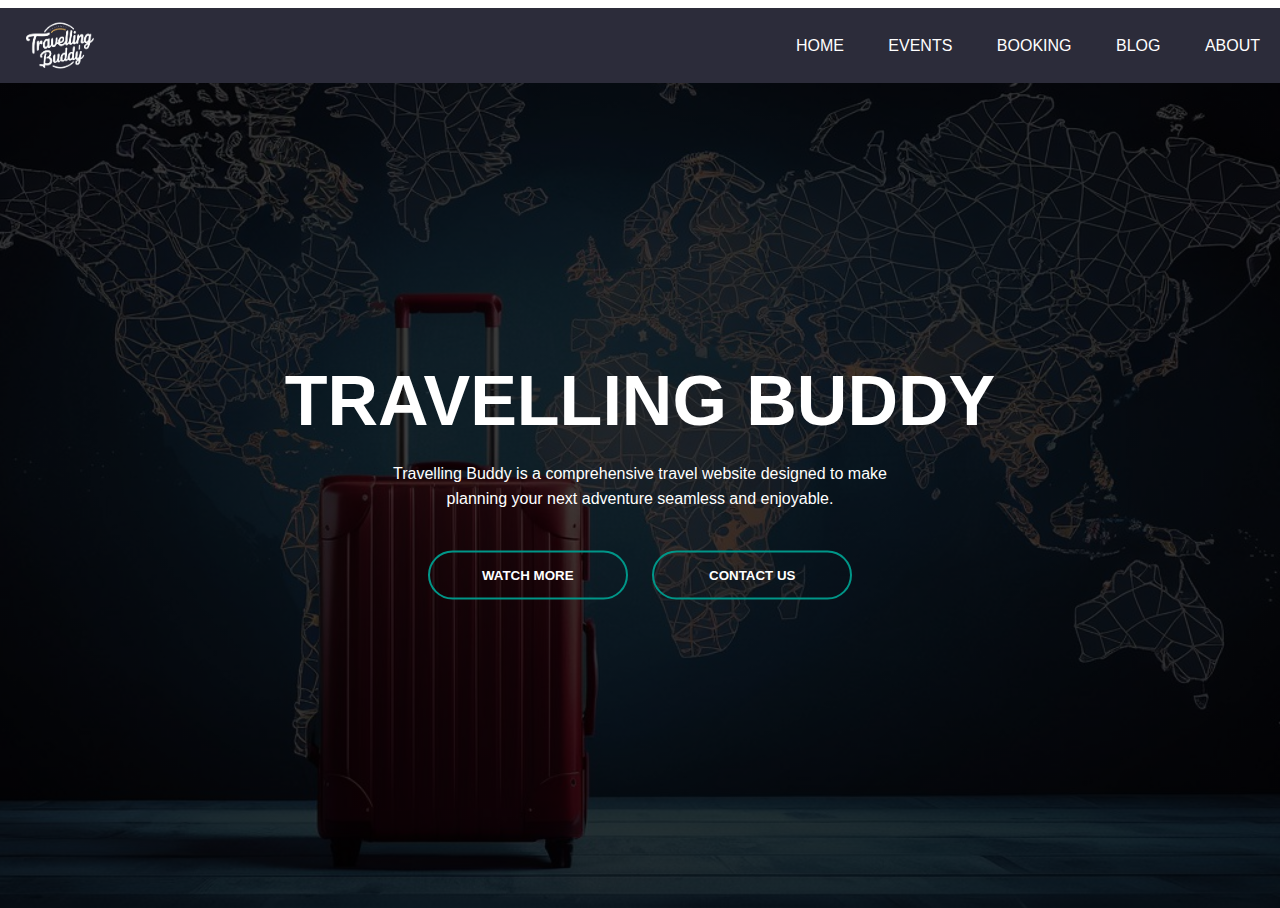
<file: frontend/index.html>
<!DOCTYPE html>
<html lang="en">
<head>
    <meta charset="UTF-8">
    <meta name="viewport" content="width=device-width, initial-scale=1.0">
    <link rel="stylesheet" href="style.css">
    <title>Index page html</title>
</head>
<body>
    <div class="banner">
        <div class="navbar">
            <img src="logo.png" alt="" class="logo">
            <ul>
                <li><a href="index2.html">Home</a></li>
                <li><a href="events.html">Events</a></li>
                <li><a href="#">Booking</a></li>
                <li><a href="blog.html">Blog</a></li>
                <li><a href="About.html">About</a></li>
            </ul>
        </div>
        <div class="content">
            <h1>TRAVELLING BUDDY</h1>
            <p>Travelling Buddy is a comprehensive travel website designed to make <br> planning your next adventure seamless and enjoyable.</p>
            <div>
                <button type="button"><span></span>WATCH MORE</button>
                <button type="button"><span></span>CONTACT US</button>
            </div>
        </div>
    </div>
    
</body>
</html>
</file>
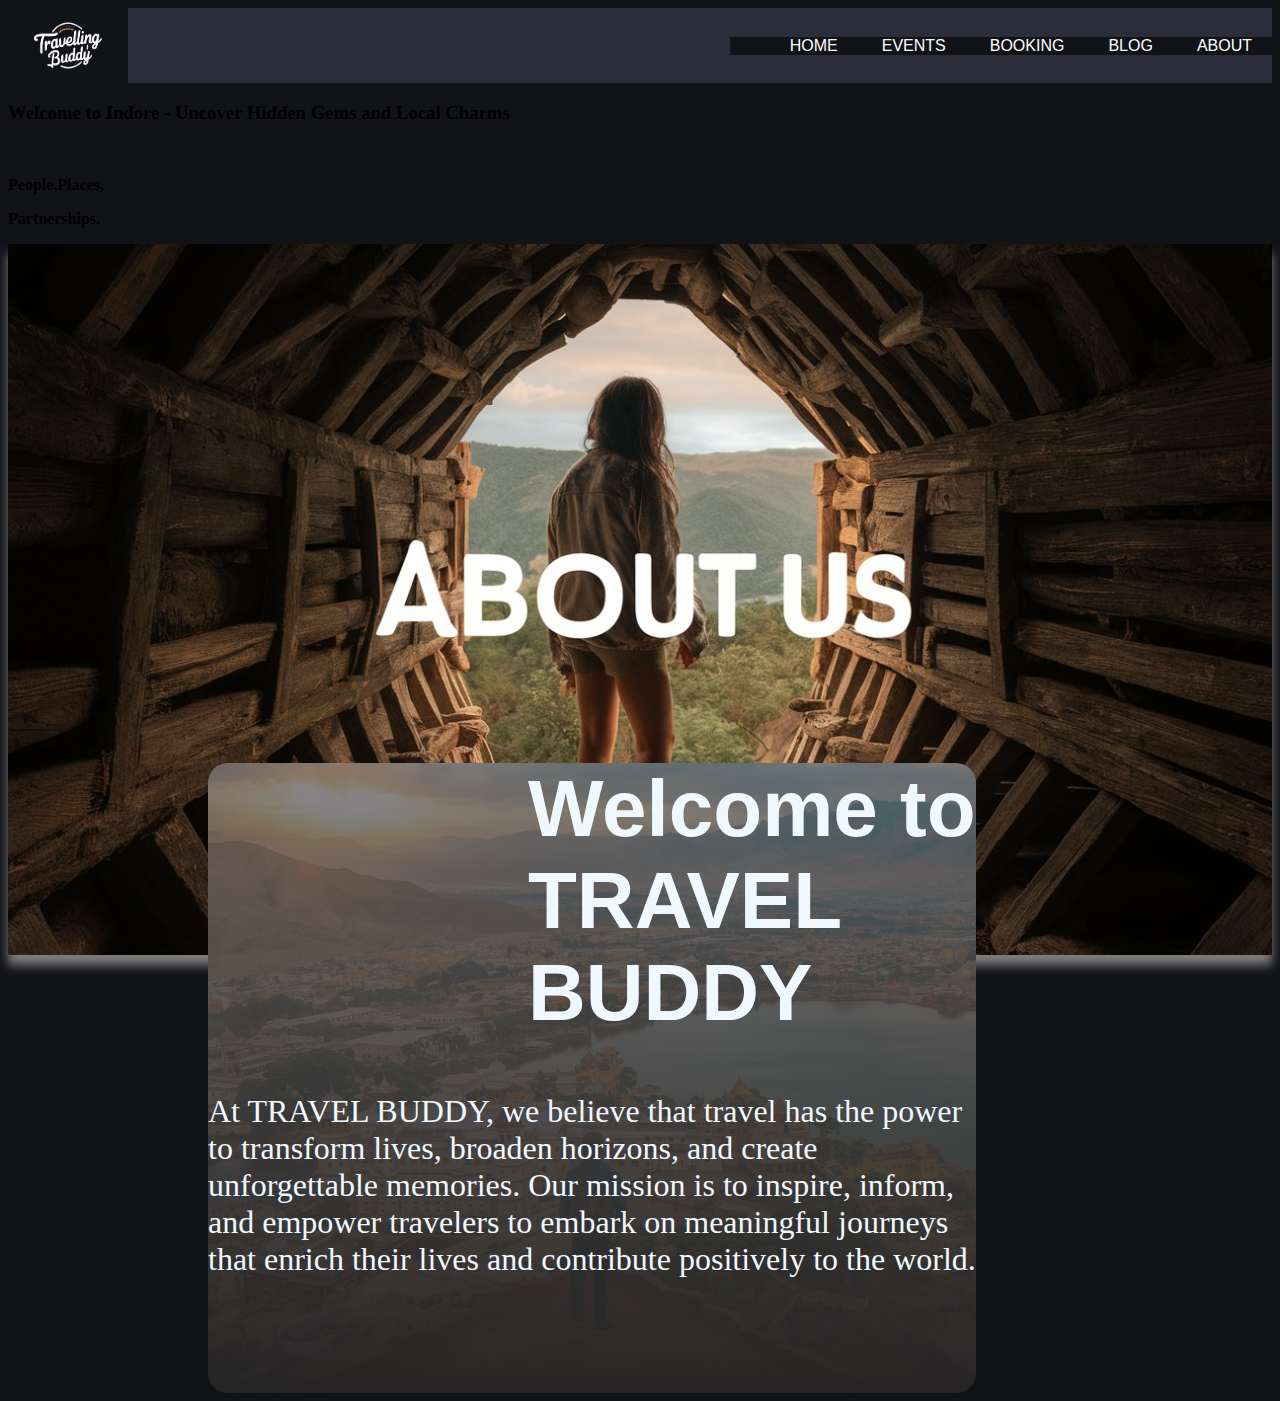
<file: frontend/About.html>
<!DOCTYPE html>
<html lang="en">
<head>
    <meta charset="UTF-8">
    <meta name="viewport" content="width=device-width, initial-scale=1.0">
    <link rel="stylesheet" href="./About.css">
    <title>Document</title>
</head>
<body>
    <div class="banner">
        <div class="navbar">
            <img src="logo.png" alt="" class="logo">
            <ul>
                <li><a href="index2.html">Home</a></li>
                <li><a href="events.html">Events</a></li>
                <li><a href="index.html">Booking</a></li>
                <li><a href="blog.html">Blog</a></li>
                <li><a href="#">About</a></li>
            </ul>
        </div>

        <div class="texts">
            <h3>Welcome to Indore - Uncover Hidden Gems and Local Charms</h3>
            <br>
            <p><b>People,Places,</b><p>
            <p><b>Partnerships.</b></p>
        </div>
    </div>
    <div>
        
        <div>
            <img style="width: 100%; box-shadow: 0px 10px 10px 0px gray;" src="./assets/girl.jpg">
        </div>
        <div id="contanier" style="background:  linear-gradient(rgba(100, 97, 97, 0.75),rgba(37, 36, 36, 0.989)),url(./assets/boy.jpg) no-repeat center center/cover;">
            
                <h1 id="para1">

                        Welcome to <br>
                     TRAVEL BUDDY
            
                </h1>
                <p id="para">At TRAVEL
                    BUDDY, we believe that travel has the power to transform lives, broaden horizons, and create unforgettable memories. Our mission is to inspire, inform, and empower travelers to embark on meaningful journeys that enrich their lives and contribute positively to the world.</p>
                
                


        </div>
        

    </div>
</body>
</html>
</file>
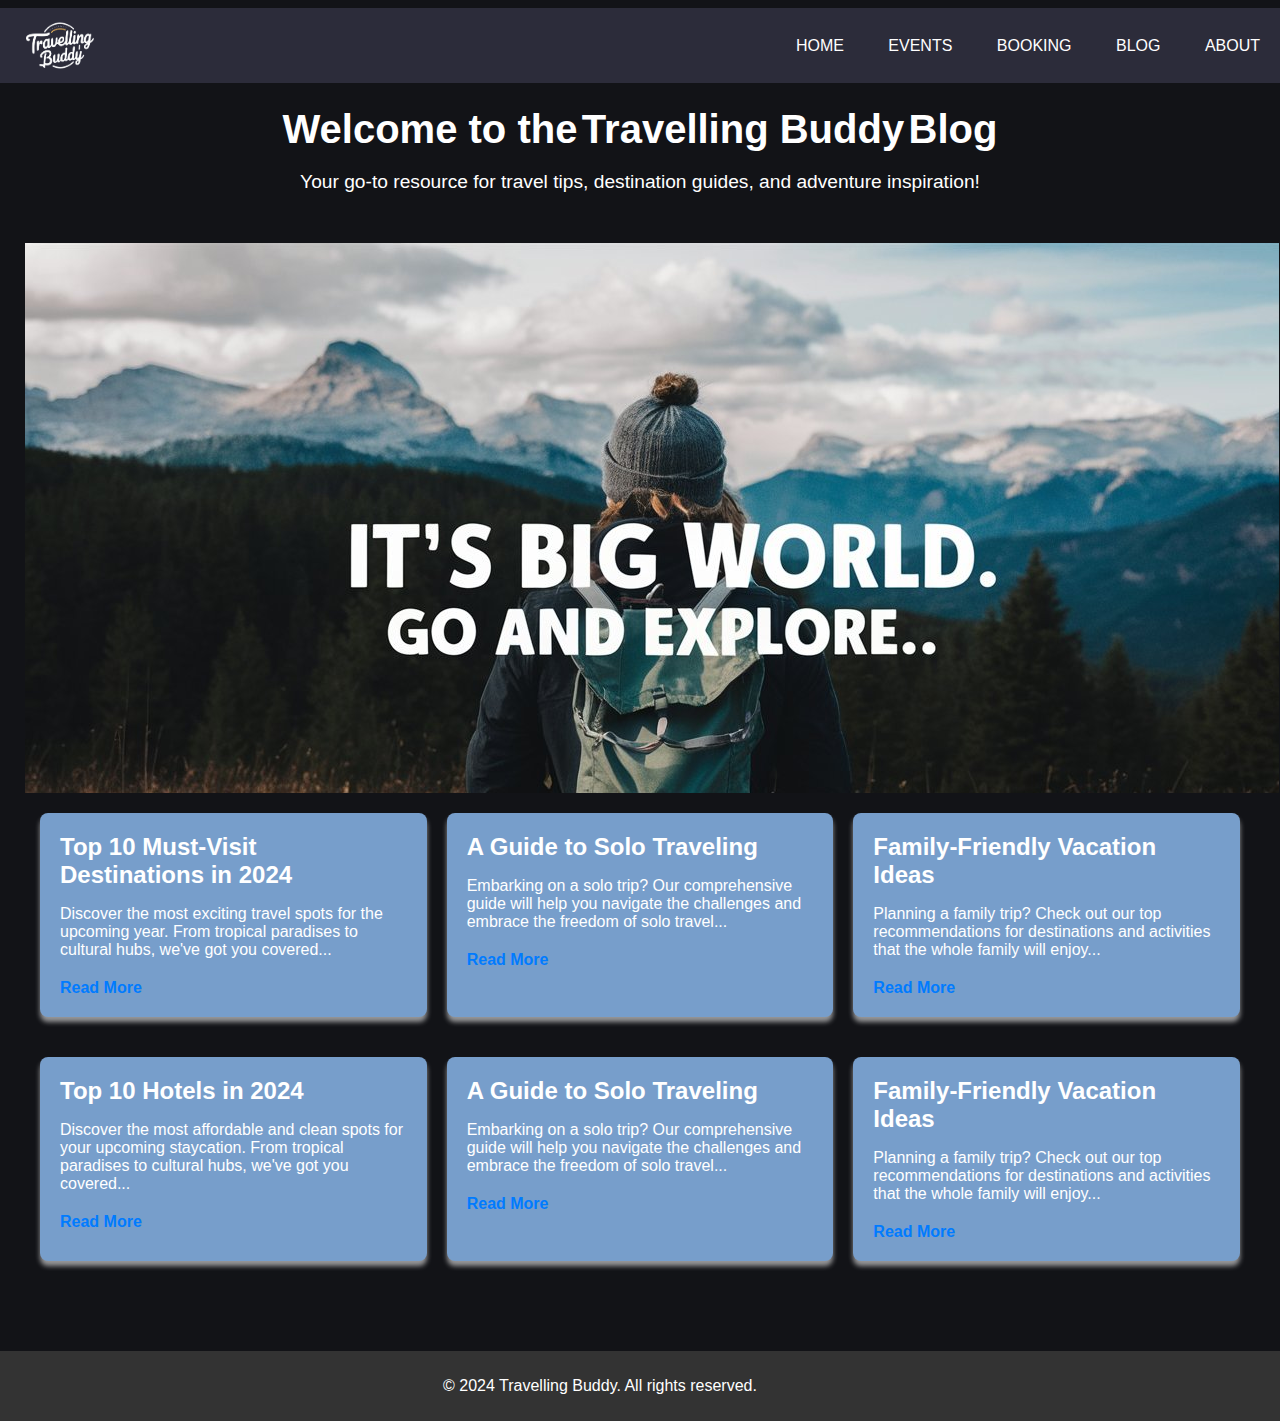
<file: frontend/blog.html>
<!DOCTYPE html>
<html lang="en">
<head>
    <meta charset="UTF-8">
    <meta name="viewport" content="width=device-width, initial-scale=1.0">
    <title>Travelling Buddy Blog</title>
    <link rel="stylesheet" href="blog.css">
</head>
<body>
    <header>
        <div class="container">
            <div class="navbar">
                <img src="logo.png" alt="" class="logo">
                <ul>
                    <li><a href="index2.html">Home</a></li>
                    <li><a href="events.html">Events</a></li>
                    <li><a href="index.html">Booking</a></li>
                    <li><a href="blog.html">Blog</a></li>
                    <li><a href="About.html">About</a></li>
                </ul>
            </div>
        </div>
    </header>

    <main>
        <div class="container">
            <section class="blog-header">
                <h2>Welcome to the</h2> <h2 class="blogt">Travelling Buddy </h2> <h2> Blog</h2>
                <p>Your go-to resource for travel tips, destination guides, and adventure inspiration!</p>
            </section>
            <div class="bcover">
                <img src="assets/bg.jpg" alt="">
            </div>
            <section class="blog-posts">
                <article class="post">
                    <h3>Top 10 Must-Visit Destinations in 2024</h3>
                    <p>Discover the most exciting travel spots for the upcoming year. From tropical paradises to cultural hubs, we've got you covered...</p>
                    <a href="#" class="read-more">Read More</a>
                </article>

                <article class="post">
                    <h3>A Guide to Solo Traveling</h3>
                    <p>Embarking on a solo trip? Our comprehensive guide will help you navigate the challenges and embrace the freedom of solo travel...</p>
                    <a href="#" class="read-more">Read More</a>
                </article>

                <article class="post">
                    <h3>Family-Friendly Vacation Ideas</h3>
                    <p>Planning a family trip? Check out our top recommendations for destinations and activities that the whole family will enjoy...</p>
                    <a href="#" class="read-more">Read More</a>
                </article>

                <article class="post">
                    <h3>Top 10 Hotels in 2024</h3>
                    <p>Discover the most affordable and clean spots for your upcoming staycation. From tropical paradises to cultural hubs, we've got you covered...</p>
                    <a href="#" class="read-more">Read More</a>
                </article>

                <article class="post">
                    <h3>A Guide to Solo Traveling</h3>
                    <p>Embarking on a solo trip? Our comprehensive guide will help you navigate the challenges and embrace the freedom of solo travel...</p>
                    <a href="#" class="read-more">Read More</a>
                </article>

                <article class="post">
                    <h3>Family-Friendly Vacation Ideas</h3>
                    <p>Planning a family trip? Check out our top recommendations for destinations and activities that the whole family will enjoy...</p>
                    <a href="#" class="read-more">Read More</a>
                </article>
            </section>
        </div>
    </main>

    <footer>
        <div class="container">
            <p>&copy; 2024 Travelling Buddy. All rights reserved.</p>
        </div>
    </footer>
</body>
</html>
</file>
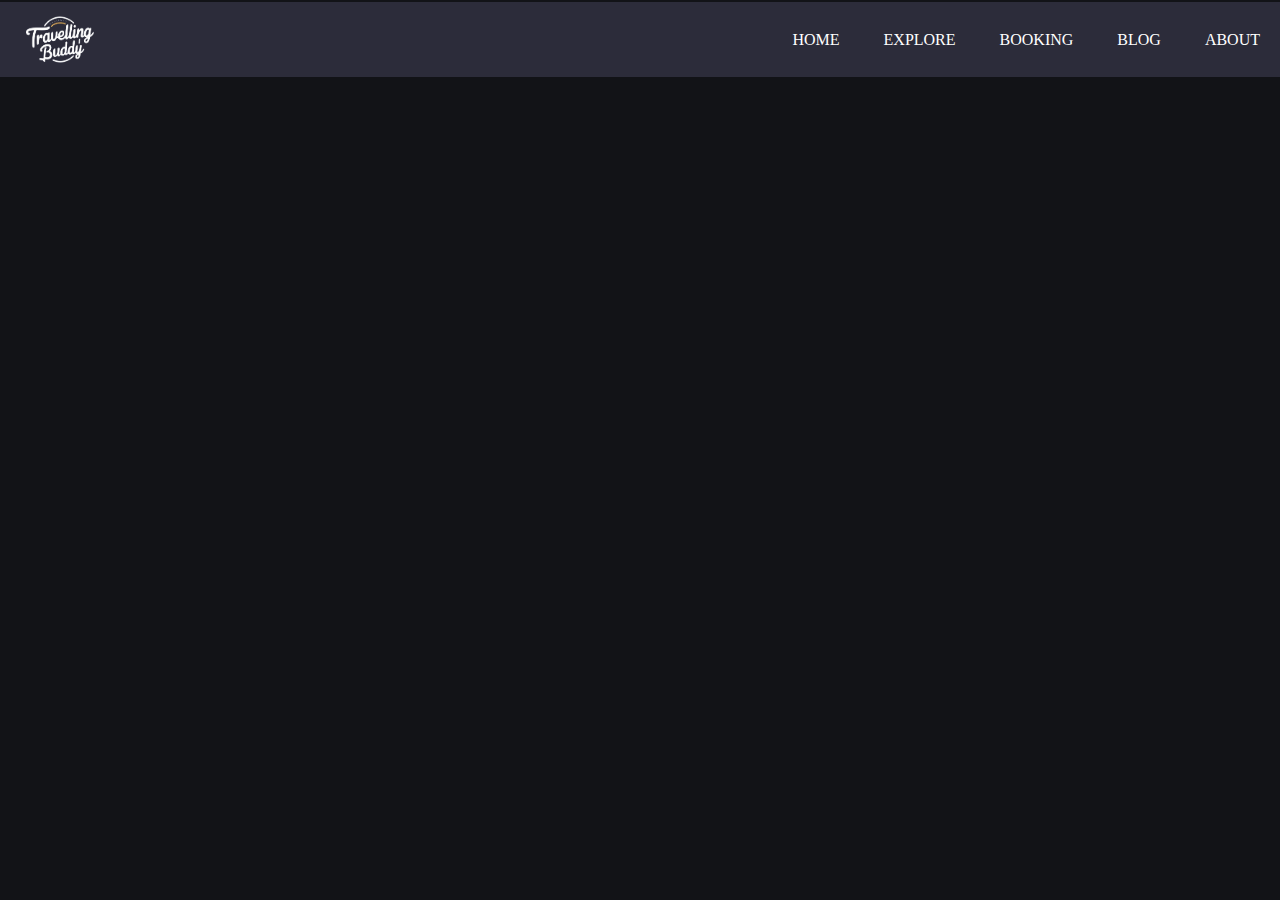
<file: frontend/contactus.html>
<!DOCTYPE html>
<html lang="en">
<head>
    <meta charset="UTF-8">
    <meta name="viewport" content="width=device-width, initial-scale=1.0">
    <title>Document</title>
    <link rel="stylesheet" href="contact.css">
</head>
<body>

    <div class="main">
        <div class="navbar">
            <img src="logo.png" alt="" class="logo">
            <ul>
                <li><a href="#">Home</a></li>
                <li><a href="#">Explore</a></li>
                <li><a href="#">Booking</a></li>
                <li><a href="blog.html">Blog</a></li>
                <li><a href="#">About</a></li>
            </ul>
        </div>

    </div>

    
</body>
</html>
</file>
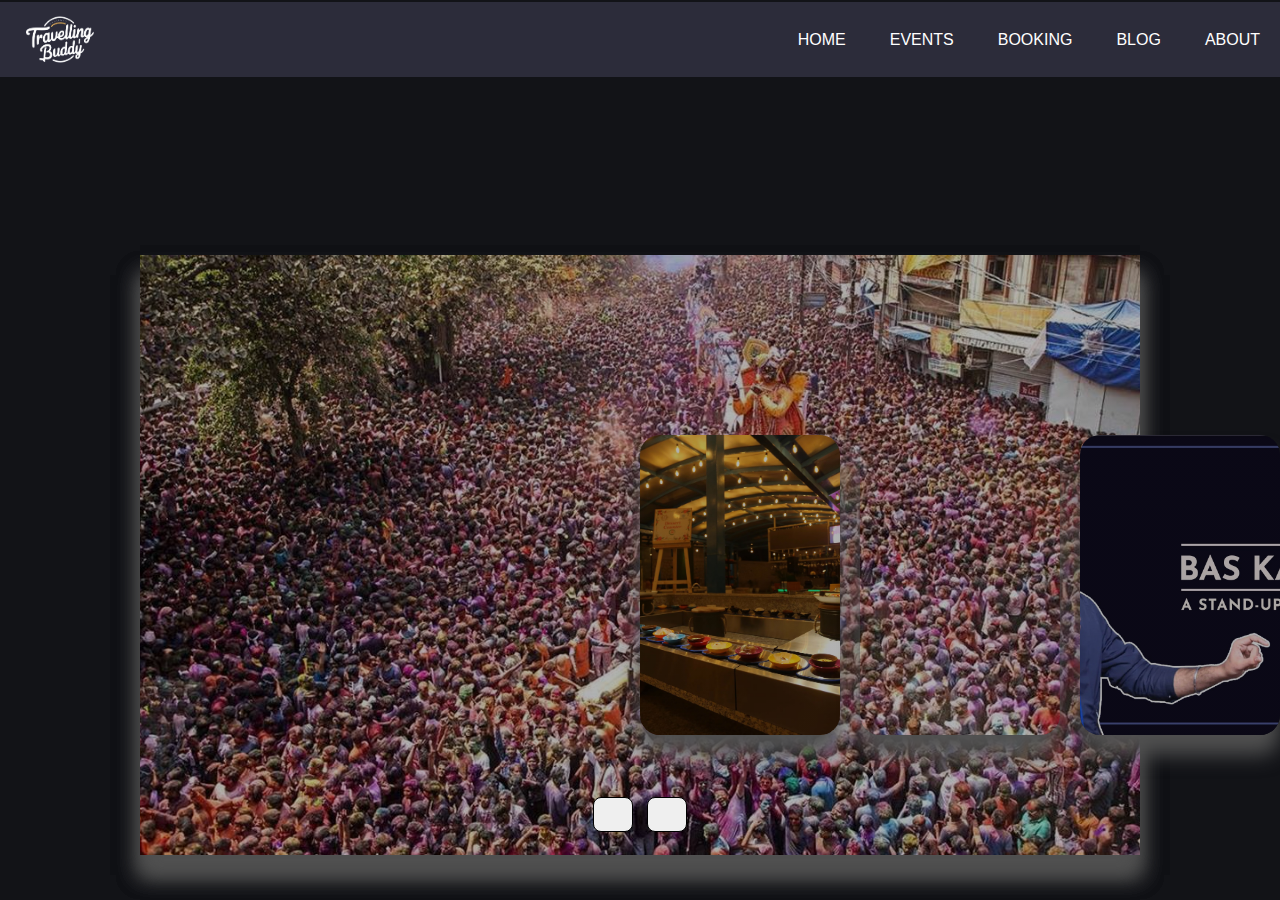
<file: frontend/events.html>
<!DOCTYPE html>
<html lang="en" >
<head>
  <meta charset="UTF-8">
  <title>CodePen - Image Slider using HTML CSS and JavaScript</title>
  <link rel="stylesheet" href="./events.css">

</head>
<body>
<!-- partial:index.partial.html -->
<!--Font Awesome CDN-->
     <link rel="stylesheet" href="https://cdnjs.cloudflare.com/ajax/libs/font-awesome/6.4.0/css/all.min.css" integrity="sha512-iecdLmaskl7CVkqkXNQ/ZH/XLlvWZOJyj7Yy7tcenmpD1ypASozpmT/E0iPtmFIB46ZmdtAc9eNBvH0H/ZpiBw==" crossorigin="anonymous" referrerpolicy="no-referrer" />
    
     <div class="navbar">
        <img src="logo.png" alt="" class="logo">
        <ul>
            <li><a href="index2.html">Home</a></li>
            <li><a href="#">Events</a></li>
            <li><a href="index.html">Booking</a></li>
            <li><a href="blog.html">Blog</a></li>
            <li><a href="About.html">About</a></li>
        </ul>
    </div>

<div class="mainpage">
    <div class="firstimg">
        
    </div>

    <div class="container">

        <div class="slide">

            
            <div class="item" style="background: linear-gradient(rgba(0, 0, 0, 0.3), rgba(0, 0, 0, 0.3)),  url(./assets/conc.jpeg) no-repeat center center/cover;">
                <div class="content">
                    <div class="name">Hardy Sandhu Concert</div>
                    <div class="des">Join us for an electrifying evening filled with sensational music and non-stop entertainment as the one and only Hardy Sandhu takes the stage!</div>
                    <button>See More</button>
                </div>
            </div>
            <div class="item" style="background: linear-gradient(rgba(0, 0, 0, 0.3), rgba(0, 0, 0, 0.3)),  url(./assets/rp.jpg) no-repeat center center/cover;">
                <div class="content">
                    <div class="name">Rangpanchmi</div>
                    <div class="des">Get ready to immerse yourself in the colors of joy and excitement as we come together to celebrate Rangpanchmi in the heart of Indore! This festival of colors is one of the most awaited events of the year, and we can't wait to share this joyous occasion with you.</div>
                    <button>See More</button>
                </div>
            </div>
            <div class="item" style="background: linear-gradient(rgba(0, 0, 0, 0.3), rgba(0, 0, 0, 0.3)),  url(./assets/fd.jpg) no-repeat center center/cover;">
                <div class="content">
                    <div class="name">Food Court</div>
                    <div class="des">Come and savour the taste of famous Indori Cuisines !!</div>
                    <button>See More</button>
                </div>
            </div>
            <div class="item" style="background-image: url(https://i.ibb.co/Bq4Q0M8/img4.jpg);">
                <div class="content">
                    <div class="name">Monsoon Falls</div>
                    <div class="des">Lorem ipsum dolor, sit amet consectetur adipisicing elit. Ab, eum!</div>
                    <button>See More</button>
                </div>
            </div>
            <div class="item" style="background: linear-gradient(rgba(0, 0, 0, 0.3), rgba(0, 0, 0, 0.3)),  url(./assets/bassi.jpg) no-repeat center center/cover;">
                <div class="content">
                    <div class="name">Netherland</div>
                    <div class="des">Lorem ipsum dolor, sit amet consectetur adipisicing elit. Ab, eum!</div>
                    <button>See More</button>
                </div>
            </div>
            <div class="item" style="background: linear-gradient(rgba(0, 0, 0, 0.3), rgba(0, 0, 0, 0.3)),  url(./assets/pb.jpg) no-repeat center center/cover;">
                <div class="content">
                    <div class="name">Ireland</div>
                    <div class="des">Lorem ipsum dolor, sit amet consectetur adipisicing elit. Ab, eum!</div>
                    <button>See More</button>
                </div>
            </div>

        </div>

        <div class="button">
            <button class="prev"><i class="fa-solid fa-arrow-left"></i></button>
            <button class="next"><i class="fa-solid fa-arrow-right"></i></button>
        </div>

    </div>
</div>    

<!-- partial -->
  <script  src="./events.js"></script>

</body>
</html>
</file>
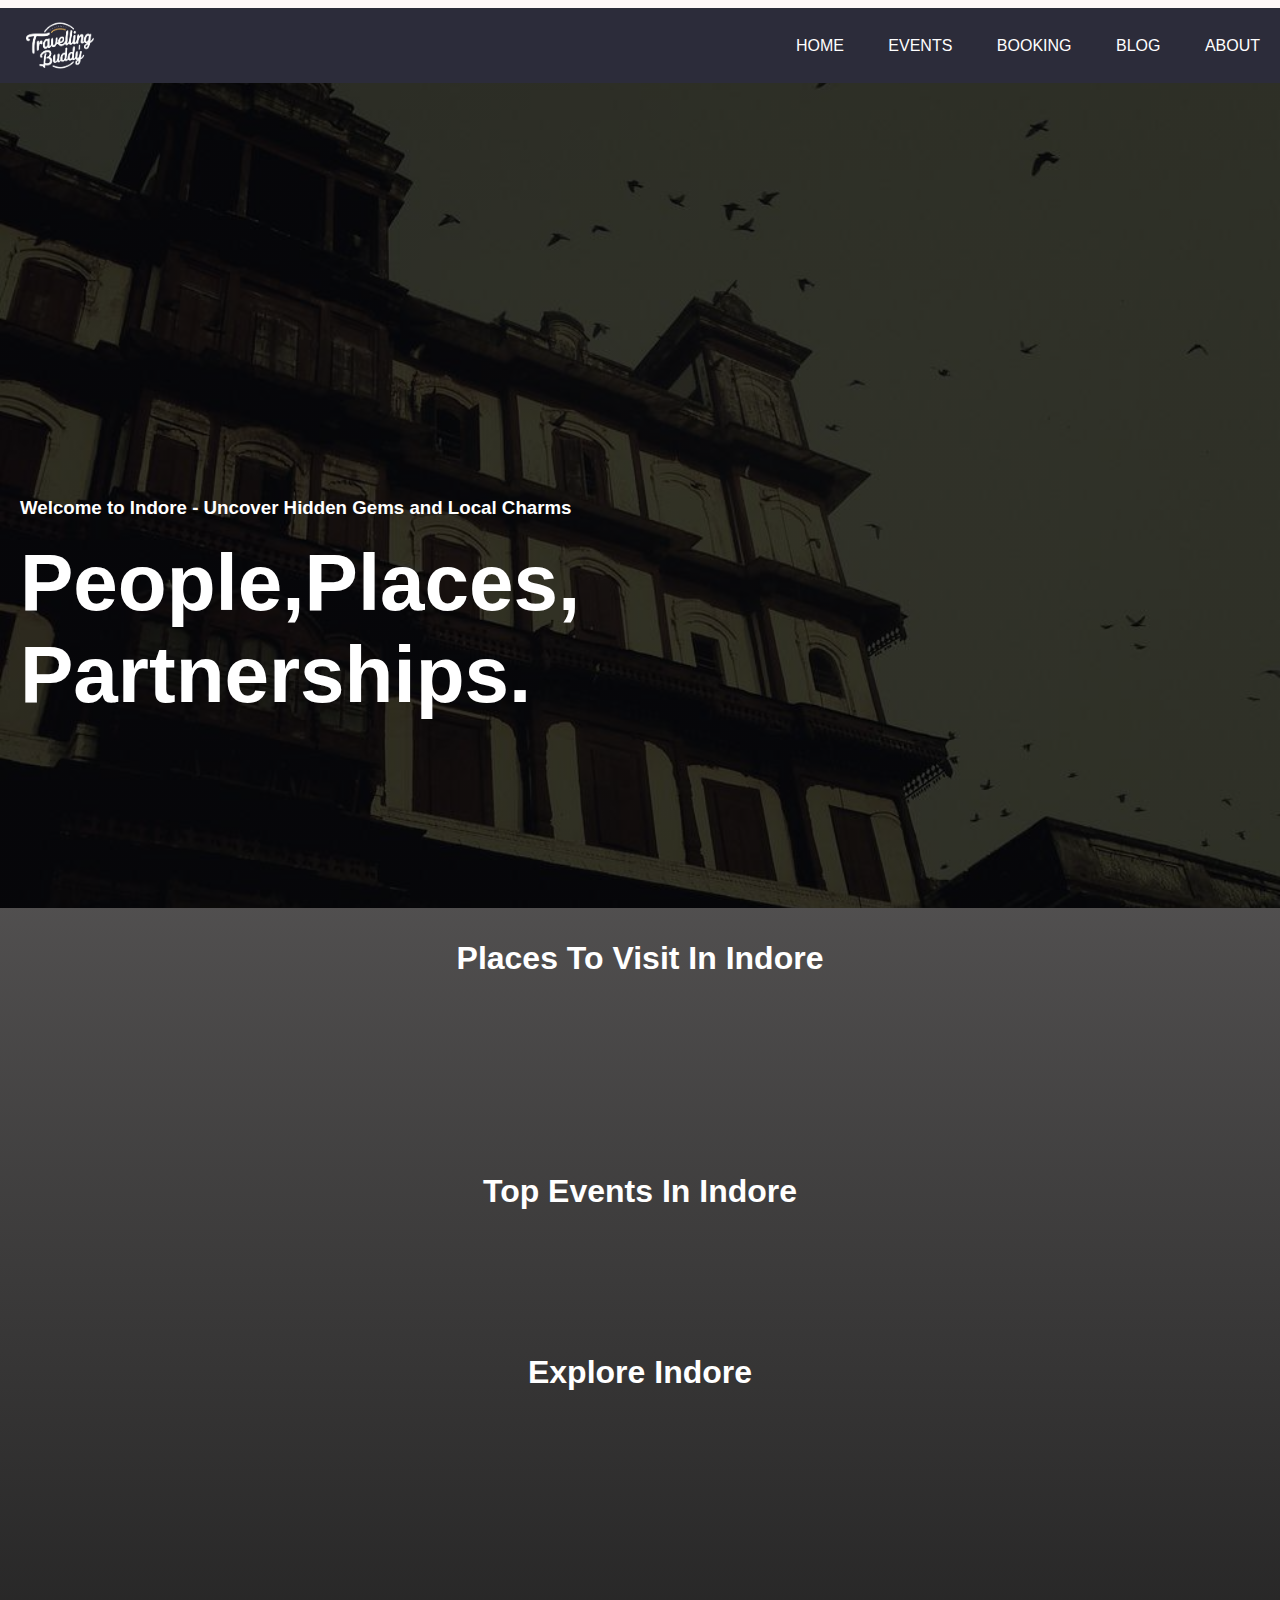
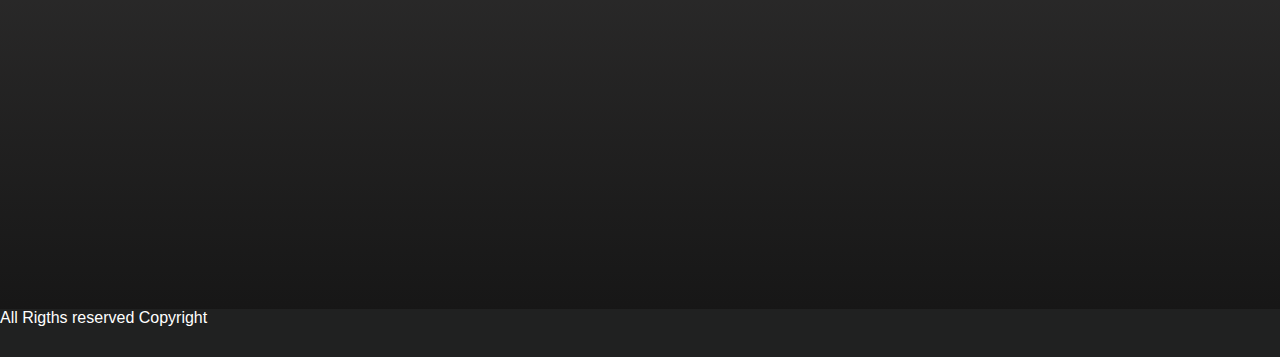
<file: frontend/index2.html>
<!DOCTYPE html>
<html lang="en">
<head>
    <meta charset="UTF-8">
    <meta name="viewport" content="width=device-width, initial-scale=1.0">
    <link rel="stylesheet" href="style2.css">
    <title>Index page html</title>
</head>
<body>
    <div class="main">
        <div class="banner">
            <div class="navbar">
                <img src="logo.png" alt="" class="logo">
                <ul>
                    <li><a href="#">Home</a></li>
                    <li><a href="events.html">Events</a></li>
                    <li><a href="index.html">Booking</a></li>
                    <li><a href="blog.html">Blog</a></li>
                    <li><a href="About.html">About</a></li>
                </ul>
            </div>

            <div class="texts">
                <h3>Welcome to Indore - Uncover Hidden Gems and Local Charms</h3>
                <br>
                <p><b>People,Places,</b><p>
                <p><b>Partnerships.</b></p>
            </div>
        </div>

        

            <div class="ptext">
                <p><b>Places To Visit In Indore</b></p>
            </div>

            <ul class="cards" id="placesList">
              
               
            </ul>
            

            
        <br>
        <br>

        <div class="ptext">
            <p><b>Top Events In Indore</b></p>
        </div>

        <div class="maincard">


            <ul class="cards"  id="eventslist">
                <li>
                    
              </ul>

        </div>
        
        <div class="map"><p><b>Explore Indore</b></p></div>
        <div class="iframe">
         <center> <iframe
  width="600"
  height="450"
  style="border:0"
  loading="lazy"
  allowfullscreen
  referrerpolicy="no-referrer-when-downgrade"
  src="https://www.google.com/maps/embed/v1/place?key=AIzaSyA86HdE9Mgf7tstgSeiZA5prWQ8AbliQr0
    &q=Space+Needle,Seattle+WA">
</iframe> </center>
        </div>

        <div class="foot">
            <p>All Rigths reserved Copyright </p>
        </div>
        </div>

      

        <script src="places.js"></script>
</body>
</html>
</file>
<file: frontend/style.css>
*{
    margin: 0;
    padding: 0;
    font-family: sans-serif;
}

.banner{
    width: 100%;
    height: 100vh;
    background-image: linear-gradient(rgba(0,0,0,0.75),rgba(0,0,0, 0.75)),url(assets/background.jpeg);
    background-size : cover;
    background-position: center;
}
.navbar{
    width: 100%;
    margin-top: 8px;
    margin-bottom: 4px;
    display: flex;
    align-items: center;
    justify-content: space-between;
    background-color: rgb(44, 44, 58);
}
.logo{
    width: 120px;
    height: 75px;
    cursor: pointer;
    float: left;
}
.navbar ul li{
    list-style: none;
    display: inline-block;
    margin: 0 20px;
    position: relative;
}
.navbar ul li a{
    text-decoration: none;
    color: #fff;
    text-transform: uppercase;
    font-family: 'Gill Sans', 'Gill Sans MT', Calibri, 'Trebuchet MS', sans-serif;
}

.navbar ul li::after{
    content: '';
    height: 3px;
    width: 0;
    background: #009688;
    position: absolute;
    left: 0;
    bottom: -8px;
    transition: 0.5s;
}
.navbar ul li:hover::after{
    width: 100%;
}

.content{
    width: 100%;
    position: absolute;
    top: 50%;
    transform: translateY(-50%);
    color: #fff;
    text-align: center;
}

.content h1{
    font-size: 70px;
    margin-top: 80px;

}
.content p{
    margin: 20px auto;
    font-weight: 100;
    line-height: 25px;
}
button{
    width: 200px;
    padding: 15px 0;
    text-align: center;
    margin: 20px 10px;
    border-radius: 25px;
    font-weight: bold;
    border: 2px solid #009688;
    background: transparent;
    color: #fff;
    cursor: pointer;
    position: relative;
    overflow: hidden;
}
span{
    background:#009688;
    height: 100%;
    width: 0;
    border-radius: 25px;
    position: absolute;
    left: 0;
    bottom: 0;
    z-index: -1;
    transition: 0.5s;
}
button:hover span{
    width: 100%;

}
button:hover{
    border: none;
}
</file>
<file: frontend/About.css>
*{
    background-color: #121317;
}

.navbar{
    width: 100%;
    margin-top: 8px;
    margin-bottom: 4px;
    display: flex;
    align-items: center;
    justify-content: space-between;
    background-color: rgb(44, 44, 58);
}
.logo{
    width: 120px;
    height: 75px;
    cursor: pointer;
    float: left;
}
.navbar ul li{
    list-style: none;
    display: inline-block;
    margin: 0 20px;
    position: relative;
}
.navbar ul li a{
    text-decoration: none;
    color: #fff;
    text-transform: uppercase;
    font-family: 'Gill Sans', 'Gill Sans MT', Calibri, 'Trebuchet MS', sans-serif;
}

.navbar ul li::after{
    content: '';
    height: 3px;
    width: 0;
    background: #009688;
    position: absolute;
    left: 0;
    bottom: -8px;
    transition: 0.5s;
}
.navbar ul li:hover::after{
    width: 100%;
}

#contanier
{ 
    position: relative;
    height: 70vh;
    width: 60vw;
    background-image: linear-gradient(rgba(246, 243, 243, 0.75),rgba(235, 230, 230, 0.989)),;
    border-radius: 20px;
    margin-top: -250px;
    margin-left: 200px;

}
#para1
{
    align-items: center;
    font-size: 5rem;
    background-color: transparent;
    color: aliceblue;
    font-family:sans-serif;
    margin-left: 20rem;

}
#para
{
    color: aliceblue;
    font-size: 2rem;
    background: none;
    margin-top: 1rem;


}
</file>
<file: frontend/blog.css>
/* .navbar{

    width: 85%;
    margin-top: 10px;
    margin-bottom: 5px;
    display: flex;
    align-items: center;
    justify-content: space-between;
    background-color: rgb(44, 44, 58);
}
    .logo{
    width: 220px;
    height: 150px;
    cursor: pointer;
    float: left;
} */

.navbar{
    width: 100%;
    margin-top: 8px;
    margin-bottom: 4px;
    display: flex;
    align-items: center;
    justify-content: space-between;
    background-color: rgb(44, 44, 58);
}
.logo{
    width: 120px;
    height: 75px;
    cursor: pointer;
    float: left;
}
.navbar ul li{
    list-style: none;
    display: inline-block;
    margin: 0 20px;
    position: relative;
}
.navbar ul li a{
    text-decoration: none;
    color: #fff;
    text-transform: uppercase;
    font-family: 'Gill Sans', 'Gill Sans MT', Calibri, 'Trebuchet MS', sans-serif;
}

.navbar ul li::after{
    content: '';
    height: 3px;
    width: 0;
    background: #009688;
    position: absolute;
    left: 0;
    bottom: -8px;
    transition: 0.5s;
}
.navbar ul li:hover::after{
    width: 100%;
}
.bcover{
    overflow:hidden ;
    margin-left: -15px;
}

body {
    font-family: Arial, sans-serif;
    margin: 0;
    padding: 0;
    background-color: #121317;
    
}


main {
    padding: 20px 0;
}

main .container {
    max-width: 1200px;
    margin: 0 auto;
    padding: 0 20px;
}

.blog-header {
    text-align: center;
    margin-bottom: 40px;
    
    
}

.blog-header h2 {
    margin: 0;
    font-size: 2.5em;
    color: #fff;
    display: inline-block;
}

.blogt:hover{
    color: #009688;
    
}

.blog-header p {
    font-size: 1.2em;
    color: #fff;
}
.bcover{
    height: 550px;
    width: 98vw;
    margin-top: 50px;
    margin-left: 0 auto;
    padding: 0 auto;
}

.blog-posts {
    display: flex;
    flex-wrap: wrap;
    gap: 20px;
}

.post {
    background-color: #779ECB;
    /* background-color: #001233; */
    border-radius: 8px;
    box-shadow: 0 5px 5px rgba(255, 255, 255, 0.562);
    flex: 1;
    min-width: 300px;
    padding: 20px;
    transition: transform 0.3s;
    margin-top: 20px;
}

.post h3 {
    margin: 0 0 10px;
    font-size: 1.5em;
    color: #fff;
}
.post h3:hover{
    /* color: #009688; */
    color: black;
}

.post p {
    font-size: 1em;
    color: #fff;
    margin-bottom: 20px;
}

.post .read-more {
    color: #007BFF;
    text-decoration: none;
    font-weight: bold;
}

.post:hover {
    transform: translateY(-5px);
}

footer {
    background-color: #333;
    color: #fff;
    text-align: center;
    padding: 10px 0;
    margin-top: 70px;
}

footer .container {
    max-width: 1200px;
    /* margin: 0 auto; */
    /* padding: 0 10px; */
}
</file>
<file: frontend/contact.css>
*{
    margin: 0;
    padding: 0;
    box-sizing: border-box;
}

body{
    background: #121317;
    overflow: hidden;
}

.navbar{
    width: 100%;
    margin-top: 2px;
    margin-bottom: 4px;
    display: flex;
    align-items: center;
    justify-content: space-between;
    background-color: rgb(44, 44, 58);
}
.logo{
    width: 120px;
    height: 75px;
    cursor: pointer;
    float: left;
}
.navbar ul li{
    list-style: none;
    display: inline-block;
    margin: 0 20px;
    position: relative;
}
.navbar ul li a{
    text-decoration: none;
    color: #fff;
    text-transform: uppercase;
}

.navbar ul li::after{
    content: '';
    height: 3px;
    width: 0;
    background: #009688;
    position: absolute;
    left: 0;
    bottom: -8px;
    transition: 0.5s;
}
.navbar ul li:hover::after{
    width: 100%;
}

.main {
    width: 100%vw;
    height: 100%vh;
    background: linear-gradient(rgba(0, 0, 0, 0.379)), url(./assets/mast.jpg) no-repeat center center/cover;
}
</file>
<file: frontend/events.css>
*{
    margin: 0;
    padding: 0;
    box-sizing: border-box;
}

body{
    background: #121317;
    overflow-x: hidden;
    
}

.navbar{
    width: 100%;
    margin-top: 2px;
    margin-bottom: 4px;
    display: flex;
    align-items: center;
    justify-content: space-between;
    background-color: rgb(44, 44, 58);
}
.logo{
    width: 120px;
    height: 75px;
    cursor: pointer;
    float: left;
}
.navbar ul li{
    list-style: none;
    display: inline-block;
    margin: 0 20px;
    position: relative;
}
.navbar ul li a{
    text-decoration: none;
    color: #fff;
    text-transform: uppercase;
    font-family: 'Gill Sans', 'Gill Sans MT', Calibri, 'Trebuchet MS', sans-serif;
}

.navbar ul li::after{
    content: '';
    height: 3px;
    width: 0;
    background: #009688;
    position: absolute;
    left: 0;
    bottom: -8px;
    transition: 0.5s;
}
.navbar ul li:hover::after{
    width: 100%;
}



.container{
    position: absolute;
    margin-top: 60px;
    padding-bottom: 30px;
    top: 55%;
    left: 50%;
    transform: translate(-50%, -50%);
    width: 1000px;
    height: 600px;
    background: #f5f5f5;
    box-shadow: 0 20px 20px #3d3d3d9c;
}

.container .slide .item{
    width: 200px;
    height: 300px;
    position: absolute;
    top: 55%;
    transform: translate(0, -50%);
    border-radius: 20px;
    box-shadow: 0 20px 20px #505050;
    background-position: 50% 50%;
    background-size: cover;
    display: inline-block;
    transition: 0.5s;
}

.slide .item:nth-child(1),
.slide .item:nth-child(2){
    top: 0;
    left: 0;
    transform: translate(0, 0);
    border-radius: 0;
    width: 100%;
    height: 100%;
}


.slide .item:nth-child(3){
    left: 50%;
}
.slide .item:nth-child(4){
    left: calc(50% + 220px);
}
.slide .item:nth-child(5){






    
    left: calc(50% + 440px);
}

/* here n = 0, 1, 2, 3,... */
.slide .item:nth-child(n + 6){
    left: calc(50% + 660px);
    opacity: 0;
}



.item .content{
    position: absolute;
    top: 50%;
    left: 100px;
    width: 300px;
    text-align: left;
    color: #eee;
    transform: translate(0, -50%);
    font-family: system-ui;
    display: none;
}


.slide .item:nth-child(2) .content{
    display: block;
}


.content .name{
    font-size: 40px;
    text-transform: uppercase;
    font-weight: bold;
    opacity: 0;
    animation: animate 1s ease-in-out 1 forwards;
}

.content .des{
    margin-top: 10px;
    margin-bottom: 20px;
    opacity: 0;
    animation: animate 1s ease-in-out 0.3s 1 forwards;
}

.content button{
    padding: 10px 20px;
    border: none;
    cursor: pointer;
    opacity: 0;
    animation: animate 1s ease-in-out 0.6s 1 forwards;
}


@keyframes animate {
    from{
        opacity: 0;
        transform: translate(0, 100px);
        filter: blur(33px);
    }

    to{
        opacity: 1;
        transform: translate(0);
        filter: blur(0);
    }
}



.button{
    width: 100%;
    text-align: center;
    position: absolute;
    bottom: 20px;
}

.button button{
    width: 40px;
    height: 35px;
    border-radius: 8px;
    border: none;
    cursor: pointer;
    margin: 0 5px;
    border: 1px solid #000;
    transition: 0.3s;
}

.button button:hover{
    background: #ababab;
    color: #fff;
}

.p {
    margin-top: 700px;
}
</file>
<file: frontend/style2.css>
*{
    margin: 0;
    padding: 0;
    font-family: sans-serif;
}

.body {
  overflow-x: hidden;
}

.main {
    background: linear-gradient(#0000007a, #141414);
}

.banner{
    width: 100%;
    height: 100vh;
    background-image: linear-gradient(rgba(0,0,0,0.75),rgba(0,0,0, 0.75)),url(assets/bg2.jpeg);
    background-size : cover;
    background-position: center;
}
.navbar{
    width: 100%;
    margin-top: 8px;
    margin-bottom: 4px;
    display: flex;
    align-items: center;
    justify-content: space-between;
    background-color: rgb(44, 44, 58);
}
.logo{
    width: 120px;
    height: 75px;
    cursor: pointer;
    float: left;
}
.navbar ul li{
    list-style: none;
    display: inline-block;
    margin: 0 20px;
    position: relative;
}
.navbar ul li a{
    text-decoration: none;
    color: #fff;
    text-transform: uppercase;
    font-family: 'Gill Sans', 'Gill Sans MT', Calibri, 'Trebuchet MS', sans-serif;
}

.navbar ul li::after{
    content: '';
    height: 3px;
    width: 0;
    background: #009688;
    position: absolute;
    left: 0;
    bottom: -8px;
    transition: 0.5s;
}
.navbar ul li:hover::after{
    width: 100%;
}

.texts {
    color: white;
    padding-top: 410px;
    padding-left: 20px;
}

.texts p {
    font-size: 5rem;
    color: white;   

}

.ptext {
    margin-top: 2rem;
    margin-bottom: 1rem;
    color: white;
}

.ptext p {
    font-size: 2em;
    text-align: center;
}

.card {
    background-color: white;
    border-radius: 10px;
    box-shadow: 0 4px 8px rgba(0, 0, 0, 0.1);
    overflow: hidden;
    width: 300px;
    text-align: center;
    margin: 20px;
    border: 1px solid black;
    padding: 2px;
}

.card-image {
    width: 100%;
    height: auto;
}

.card-title {
    font-size: 24px;
    padding: 20px;
    margin: 0;

    color: white;
}

.maincard {
    display: flex;
    justify-content: space-evenly;
}

:root {
    --surface-color: #fff;
    --curve: 40;
  }
  
  * {
    box-sizing: border-box;
  }
  
  body {
    font-family: 'Noto Sans JP', sans-serif;
    background-color: #fef8f8;
    overflow-x: hidden;
  }
  
  .cards {
    display: flex;
    /* grid-template-columns: repeat(auto-fit, minmax(300px, 1fr)); */
    gap: 2rem;
    margin: 4rem 5vw;
    padding: 0;
    list-style-type: none;
  }
  
  .card {
    position: relative;
    display: block;
    height: 100%;  
    border-radius: calc(var(--curve) * 1px);
    overflow: hidden;
    text-decoration: none;
  }
  
  .card__image {      
    width: 100%;
    height: auto;
  }
  
  .card__overlay {
    position: absolute;
    bottom: 0;
    left: 0;
    right: 0;
    z-index: 1;      
    border-radius: calc(var(--curve) * 1px);    
    background-color: var(--surface-color);      
    transform: translateY(100%);
    transition: .2s ease-in-out;
  }
  
  .card:hover .card__overlay {
    transform: translateY(0);
  }
  
  .card__header {
    position: relative;
    display: flex;
    align-items: center;
    gap: 2em;
    padding: 2em;
    border-radius: calc(var(--curve) * 1px) 0 0 0;    
    background-color: var(--surface-color);
    transform: translateY(-100%);
    transition: .2s ease-in-out;
  }
  
  .card__arc {
    width: 80px;
    height: 80px;
    position: absolute;
    bottom: 100%;
    right: 0;      
    z-index: 1;
  }
  
  .card__arc path {
    fill: var(--surface-color);
    card: path("M 40 80 c 22 0 40 -22 40 -40 v 40 Z");
  }       
  
  .card:hover .card__header {
    transform: translateY(0);
  }
  
  .card__thumb {
    flex-shrink: 0;
    width: 50px;
    height: 50px;      
    border-radius: 50%;      
  }
  
  .card__title {
    font-size: 1em;
    margin: 0 0 .3em;
    color: #6A515E;
  }
  
  .card__tagline {
    display: block;
    margin: 1em 0;
    font-family: "MockFlowFont";  
    font-size: .8em; 
    color: #D7BDCA;  
  }
  
  .card__status {
    font-size: .8em;
    color: #D7BDCA;
  }
  
  .card__description {
    padding: 0 2em 2em;
    margin: 0;
    color: #D7BDCA;
    font-family: "MockFlowFont";   
    display: -webkit-box;
    -webkit-box-orient: vertical;
    -webkit-line-clamp: 3;
    overflow: hidden;
  }    

  .iframe {
    margin-top: 2rem;
    align-items: center;
    margin-bottom: 2rem;
  }

  .map {
    color: white;
    font-size: 2rem;
    text-align: center;
  }

  .foot {
    width: 100%;
    height: 3rem;
    color: white;
    background-color: #202121;
  }
</file>
